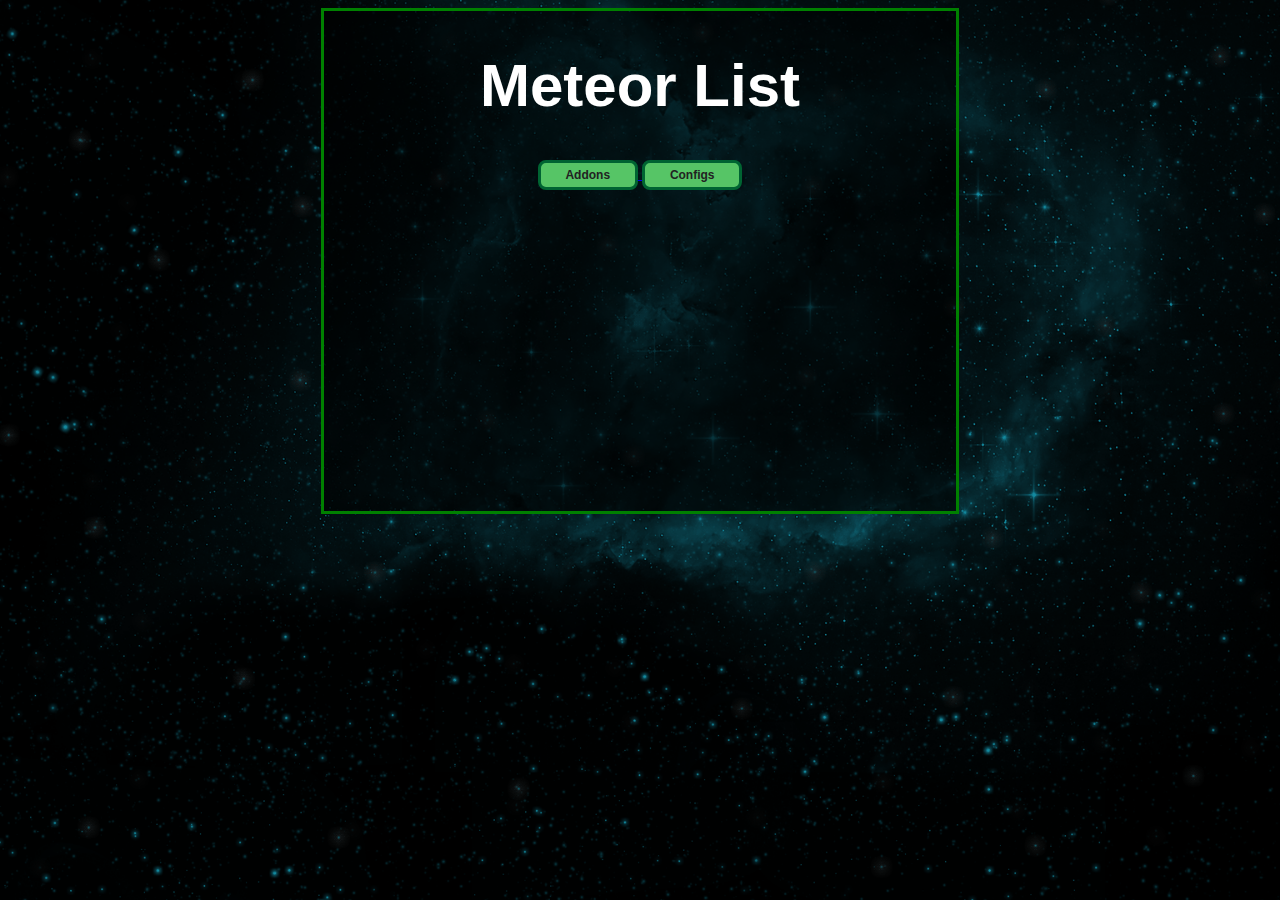
<file: index.html>
<!DOCTYPE html>

<link rel="stylesheet" href="styles.css">

<html>
    <body>
        <div class="container">
            <h1 class="header">Meteor List</h1>
            <div class="buttons">
                <a href="addons.html">
                    <button type="button" class="adbtn" name="addonButton">Addons</button>
                </a>
                <a href="configs.html">
                    <button type="button" class="cfbtn" name="configButton">Configs</button>
                </a>
            </div>
        </div>
    </body>
</html>
</file>
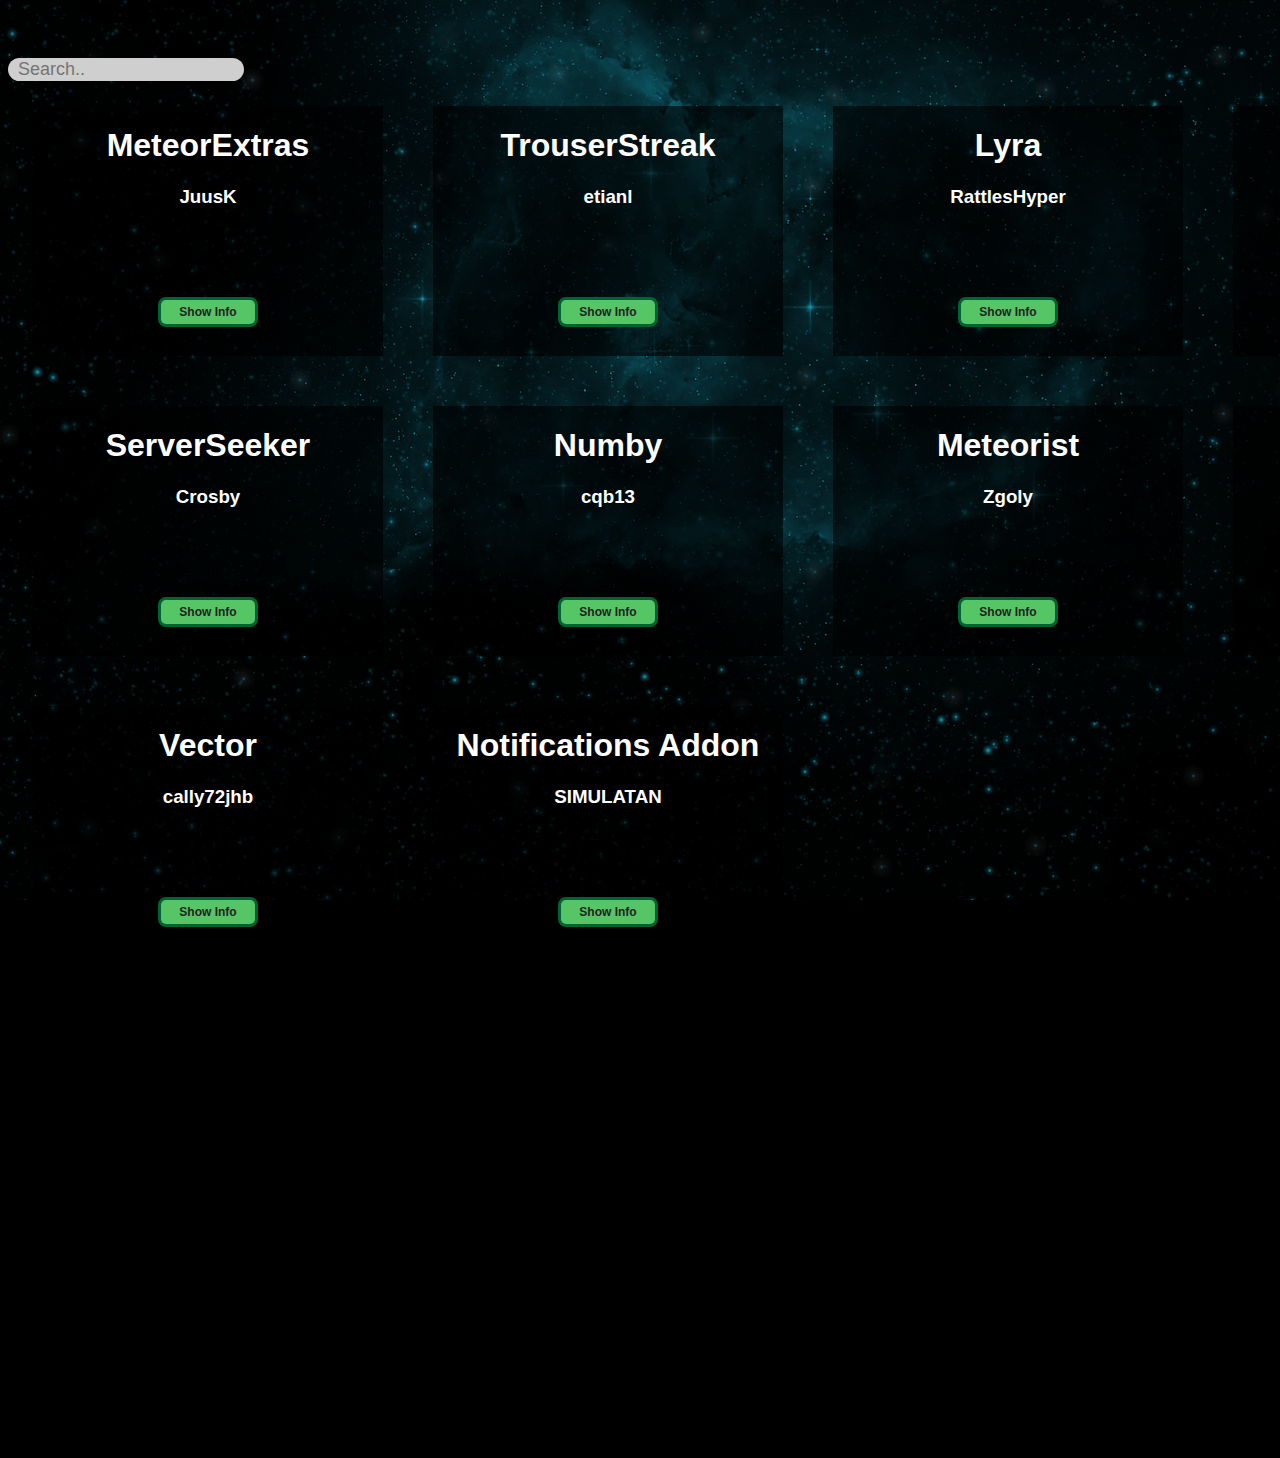
<file: addons.html>
<!DOCTYPE html>

<link rel="stylesheet" href="styles.css">

<html>
    <body>
        <div class="output">
            <input type="text" placeholder="Search..">
        </div>
        <script src="addons.js"></script>

        <div id="popupOverlay" class="popup-overlay-container">
            <div class="popup-box">
                <h2 id="form-name" style="color: green;">placeholderName</h2>
                <form class="form-container">
                    <label id="form-label" class="form-label">placeholderText</label>
                </form>
                <div>
                    <button id="btn-repo" class="btn-repo">Repository</button>
                    <button class="btn-close-popup" onclick="togglePopup()">Close</button>
                </div>
            </div>
        </div>

    </body>
</html>
</file>
<file: styles.css>
body {
    font-family: 'Trebuchet MS', sans-serif;
    background-image: url('background.gif');
    background-repeat: no-repeat;
    background-attachment: fixed;
    background-position: center;
    background-size: cover;
    background-color: black;
    color: white;
}

.container {
    margin: auto;
    text-align: center;
    width: 50%;
    border: 3px solid green;
    height: 500px;
    background-color: #0000009e;
}

.addonpanel {
  text-align: center;
  float: left;
  width: 350px;
  height: 250px;
  background-color: #0000009e;
  margin: 25px;
  overflow: hidden;
}

.output {
  position: relative;
  top: 50px;
  width: 1600px;
  height: 1400px;
  margin:0 auto;
}


.infobutton {
  width: 100px;
  height: 30px;
  border: 3px solid #006432;
  padding: 3px;
  margin: 0px;
  font-size: 12px;
  font-weight: bold;
  font-style: normal;
  color: #222222;
  background-color: #56c566; 
  border-radius: 8px;
  cursor: pointer;
  margin-top: 20%;
}


button {
  
  width: 100px;
  height: 30px;
  border: 3px solid #006432;
  padding: 3px;
  margin: 0px;
  font-size: 12px;
  font-weight: bold;
  font-style: normal;
  color: #222222;
  background-color: #56c566; 
  border-radius: 8px;
  cursor: pointer;
}

input {
  background-color: #cfcfcf;
  border: none;
  font-size: 18px;
  text-align: left;
  text-indent: 8px;
  outline: none;
  border-radius: 30px;
  box-shadow: 0px 4px 4px 0px rgba(0, 0, 0, 0.2);
}


.header {
  font-size: 60px;
}


.popup-overlay-container {
  display: none;
  position: fixed;
  top: 0;
  left: 0;
  width: 100%;
  height: 100%;
  background: rgba(0, 0, 0, 0.6);
  justify-content: center;
  align-items: center;
  opacity: 0;
  transition: opacity 0.3s ease;
}

.popup-box {
  background: #313131;
  padding: 24px;
  border-radius: 12px;

  outline: 6px solid #202020;
  box-shadow: 0 0 20px rgba(0, 0, 0, 0.4);
  width: 320px;
  text-align: center;
  opacity: 0;
  transform: scale(0.8);
  animation: fadeInUp 0.5s ease-out forwards;
}

.form-container {
  display: flex;
  flex-direction: column;
}

.form-label {
  margin-bottom: 10px;
  font-size: 16px;
  color: #ffffff;
  text-align: left;
}

.popup-overlay-container.visible {
  display: flex;
  opacity: 1;
}





@keyframes fadeInUp {
  from {
      opacity: 0;
      transform: translateY(20px);
  }

  to {
      opacity: 1;
      transform: translateY(0);
  }
}
</file>
